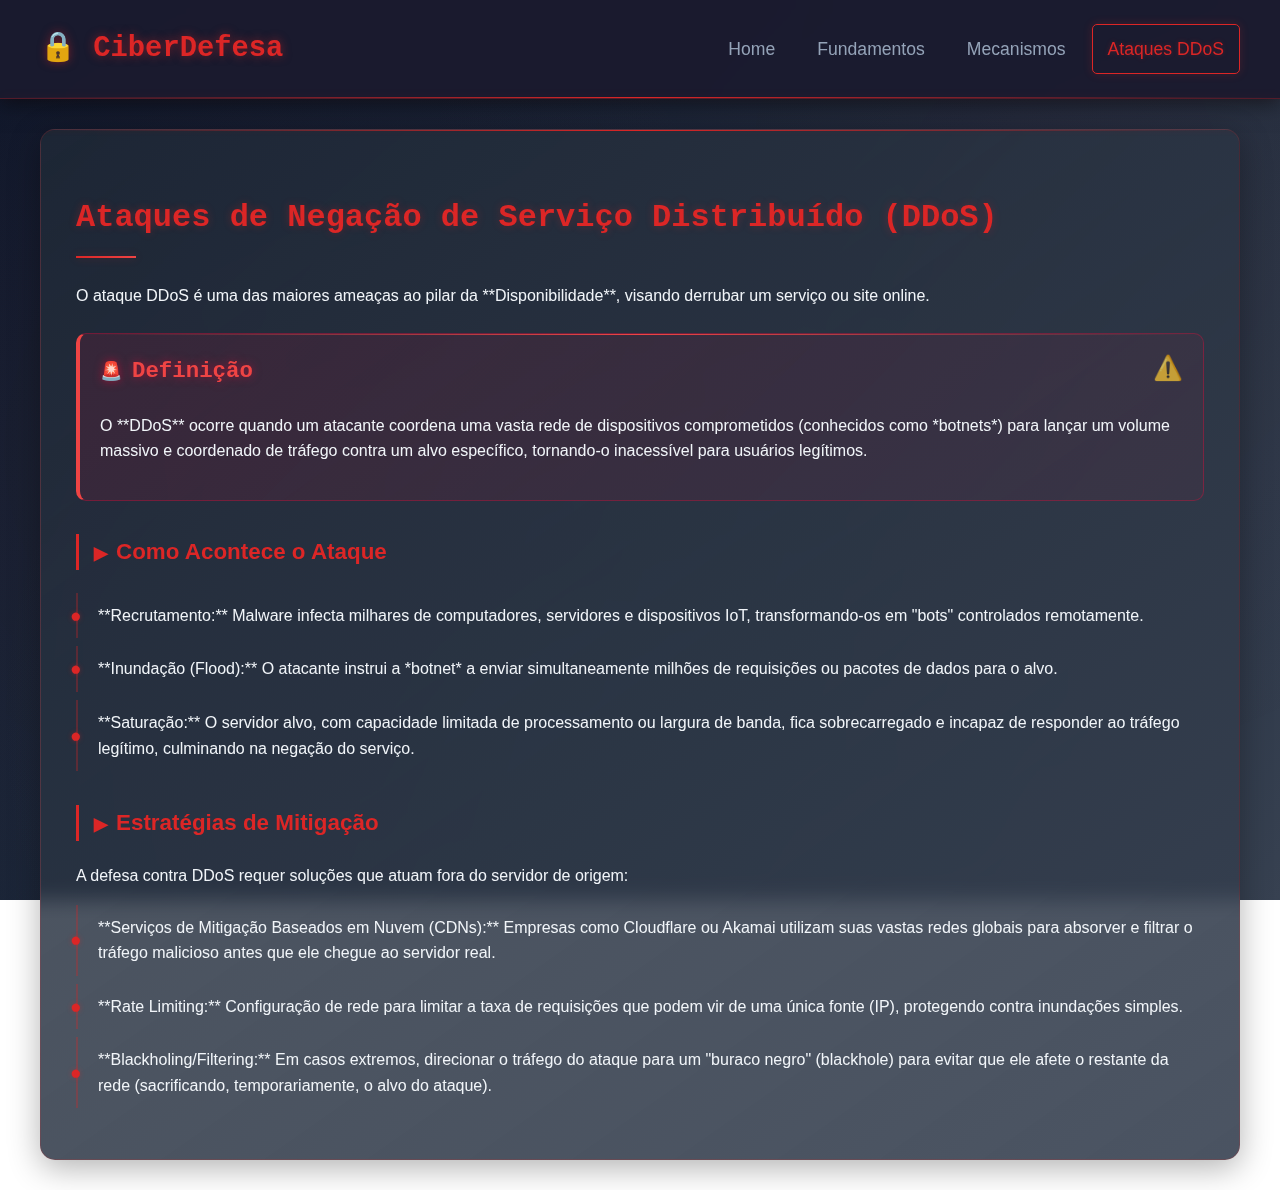
<file: ddos.html>
<!DOCTYPE html>
<html lang="pt-BR">
<head>
    <meta charset="UTF-8">
    <meta name="viewport" content="width=device-width, initial-scale=1.0">
    <title>🚨 DDoS | Cibersegurança</title>
    <link rel="stylesheet" href="style.css">
</head>
<body>

    <header>
        <div class="nav-container">
            <div class="logo"><a href="index.html">🔒 CiberDefesa</a></div>
            <nav>
                <a href="index.html">Home</a>
                <a href="fundamentos.html">Fundamentos</a>
                <a href="mecanismos.html">Mecanismos</a>
                <a href="ddos.html" class="active">Ataques DDoS</a>
            </nav>
        </div>
    </header>

    <div class="container">

        <section>
            <h2>Ataques de Negação de Serviço Distribuído (DDoS)</h2>
            <p>O ataque DDoS é uma das maiores ameaças ao pilar da **Disponibilidade**, visando derrubar um serviço ou site online.</p>

            <div class="alert-box">
                <h3>Definição</h3>
                <p>O **DDoS** ocorre quando um atacante coordena uma vasta rede de dispositivos comprometidos (conhecidos como *botnets*) para lançar um volume massivo e coordenado de tráfego contra um alvo específico, tornando-o inacessível para usuários legítimos.</p>
            </div>
            
            <h3>Como Acontece o Ataque</h3>
            <ul>
                <li>**Recrutamento:** Malware infecta milhares de computadores, servidores e dispositivos IoT, transformando-os em "bots" controlados remotamente.</li>
                <li>**Inundação (Flood):** O atacante instrui a *botnet* a enviar simultaneamente milhões de requisições ou pacotes de dados para o alvo.</li>
                <li>**Saturação:** O servidor alvo, com capacidade limitada de processamento ou largura de banda, fica sobrecarregado e incapaz de responder ao tráfego legítimo, culminando na negação do serviço.</li>
            </ul>

            <h3>Estratégias de Mitigação</h3>
            <p>A defesa contra DDoS requer soluções que atuam fora do servidor de origem:</p>
            <ul>
                <li>**Serviços de Mitigação Baseados em Nuvem (CDNs):** Empresas como Cloudflare ou Akamai utilizam suas vastas redes globais para absorver e filtrar o tráfego malicioso antes que ele chegue ao servidor real.</li>
                <li>**Rate Limiting:** Configuração de rede para limitar a taxa de requisições que podem vir de uma única fonte (IP), protegendo contra inundações simples.</li>
                <li>**Blackholing/Filtering:** Em casos extremos, direcionar o tráfego do ataque para um "buraco negro" (blackhole) para evitar que ele afete o restante da rede (sacrificando, temporariamente, o alvo do ataque).</li>
            </ul>
        </section>

    </div>

</body>
</html>
</file>
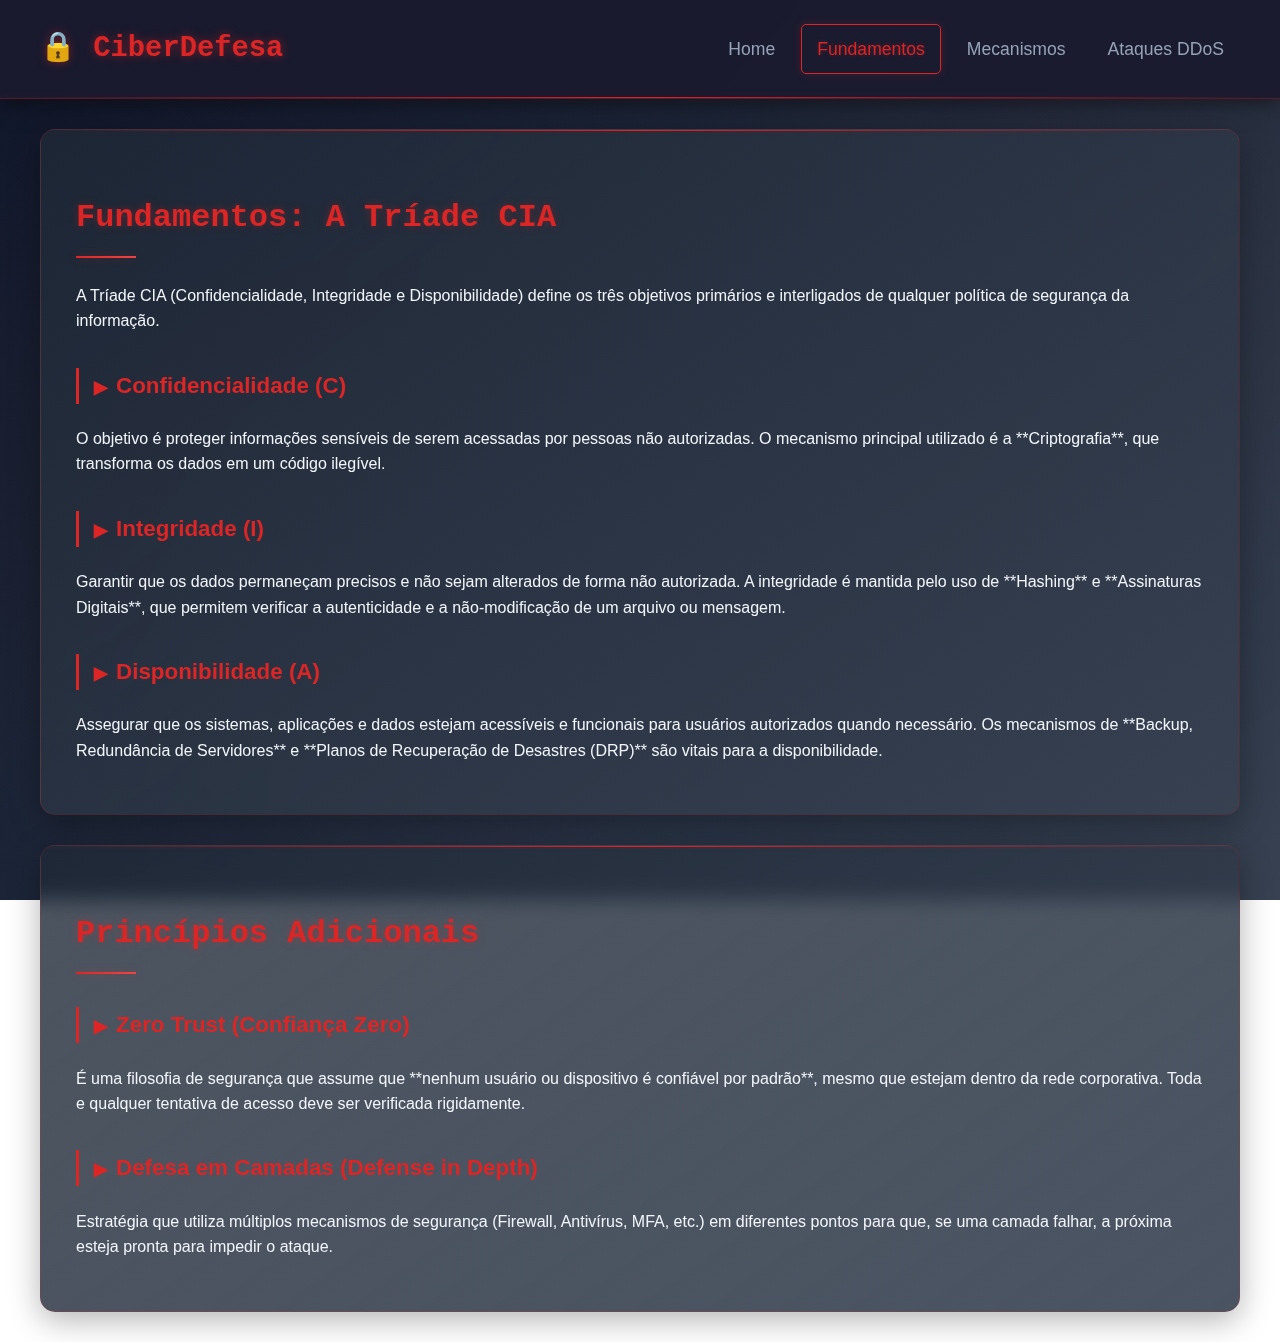
<file: fundamentos.html>
<!DOCTYPE html>
<html lang="pt-BR">
<head>
    <meta charset="UTF-8">
    <meta name="viewport" content="width=device-width, initial-scale=1.0">
    <title>📚 Fundamentos | Cibersegurança</title>
    <link rel="stylesheet" href="style.css">
</head>
<body>

    <header>
        <div class="nav-container">
            <div class="logo"><a href="index.html">🔒 CiberDefesa</a></div>
            <nav>
                <a href="index.html">Home</a>
                <a href="fundamentos.html" class="active">Fundamentos</a>
                <a href="mecanismos.html">Mecanismos</a>
                <a href="ddos.html">Ataques DDoS</a>
            </nav>
        </div>
    </header>

    <div class="container">

        <section>
            <h2>Fundamentos: A Tríade CIA</h2>
            <p>A Tríade CIA (Confidencialidade, Integridade e Disponibilidade) define os três objetivos primários e interligados de qualquer política de segurança da informação.</p>
            
            <h3>Confidencialidade (C)</h3>
            <p>O objetivo é proteger informações sensíveis de serem acessadas por pessoas não autorizadas. O mecanismo principal utilizado é a **Criptografia**, que transforma os dados em um código ilegível.</p>
            
            <h3>Integridade (I)</h3>
            <p>Garantir que os dados permaneçam precisos e não sejam alterados de forma não autorizada. A integridade é mantida pelo uso de **Hashing** e **Assinaturas Digitais**, que permitem verificar a autenticidade e a não-modificação de um arquivo ou mensagem.</p>

            <h3>Disponibilidade (A)</h3>
            <p>Assegurar que os sistemas, aplicações e dados estejam acessíveis e funcionais para usuários autorizados quando necessário. Os mecanismos de **Backup, Redundância de Servidores** e **Planos de Recuperação de Desastres (DRP)** são vitais para a disponibilidade.</p>
        </section>
        
        <section>
            <h2>Princípios Adicionais</h2>
            <h3>Zero Trust (Confiança Zero)</h3>
            <p>É uma filosofia de segurança que assume que **nenhum usuário ou dispositivo é confiável por padrão**, mesmo que estejam dentro da rede corporativa. Toda e qualquer tentativa de acesso deve ser verificada rigidamente.</p>
            
            <h3>Defesa em Camadas (Defense in Depth)</h3>
            <p>Estratégia que utiliza múltiplos mecanismos de segurança (Firewall, Antivírus, MFA, etc.) em diferentes pontos para que, se uma camada falhar, a próxima esteja pronta para impedir o ataque.</p>
        </section>

    </div>

</body>
</html>
</file>
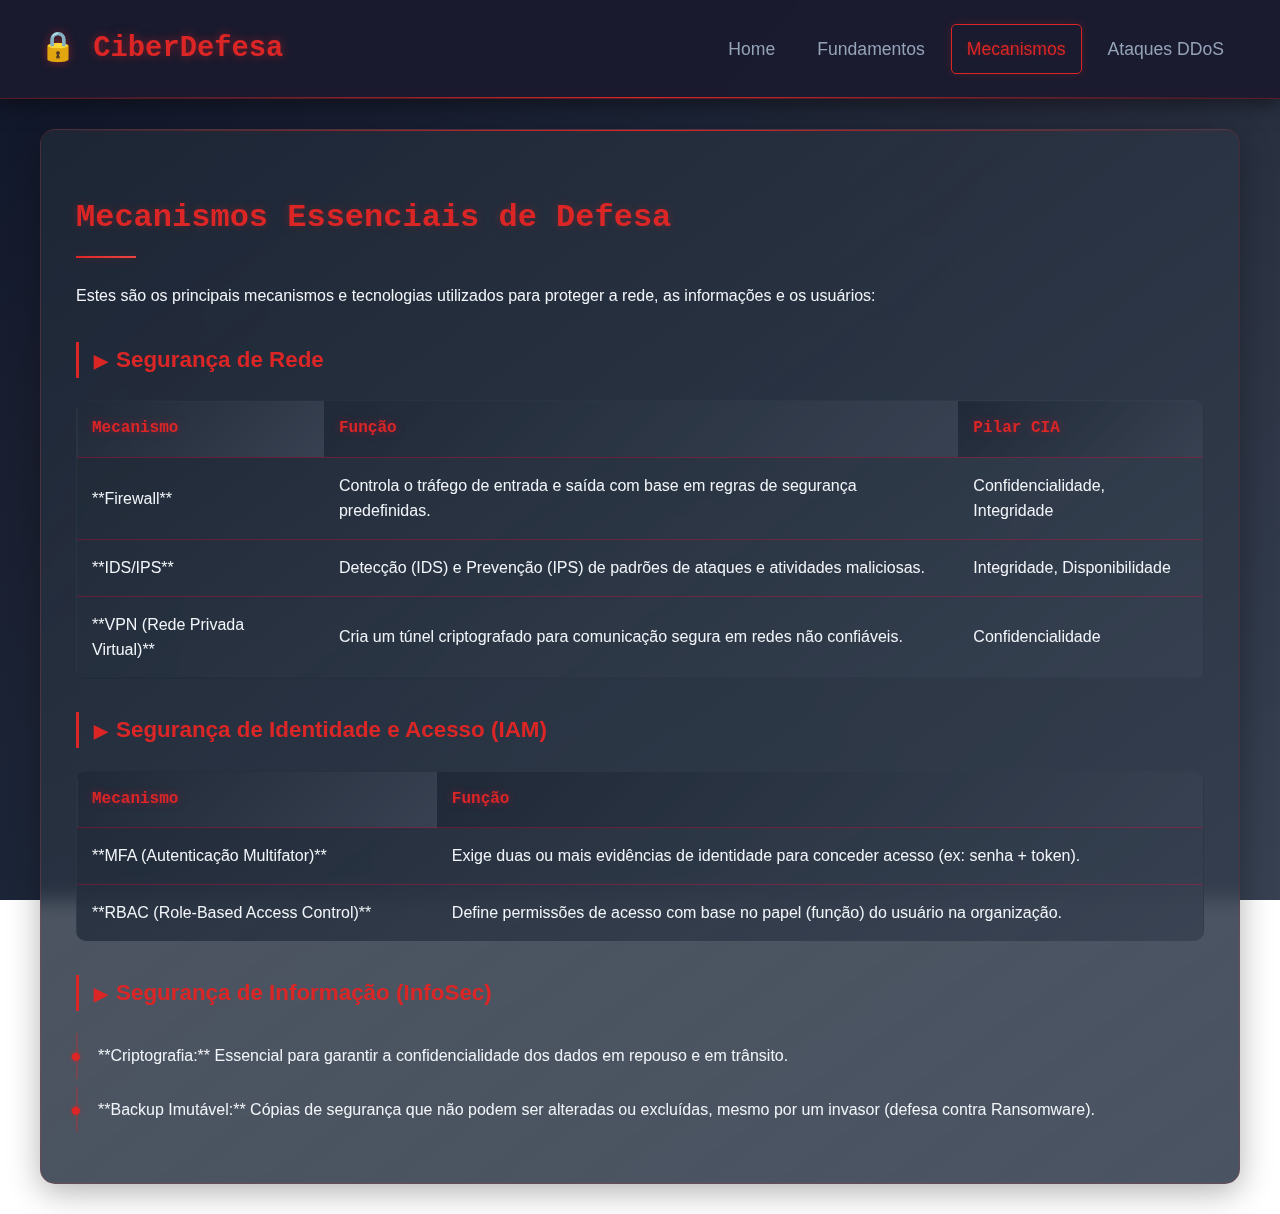
<file: mecanismos.html>
<!DOCTYPE html>
<html lang="pt-BR">
<head>
    <meta charset="UTF-8">
    <meta name="viewport" content="width=device-width, initial-scale=1.0">
    <title>🛡️ Mecanismos | Cibersegurança</title>
    <link rel="stylesheet" href="style.css">
</head>
<body>

    <header>
        <div class="nav-container">
            <div class="logo"><a href="index.html">🔒 CiberDefesa</a></div>
            <nav>
                <a href="index.html">Home</a>
                <a href="fundamentos.html">Fundamentos</a>
                <a href="mecanismos.html" class="active">Mecanismos</a>
                <a href="ddos.html">Ataques DDoS</a>
            </nav>
        </div>
    </header>

    <div class="container">

        <section>
            <h2>Mecanismos Essenciais de Defesa</h2>
            <p>Estes são os principais mecanismos e tecnologias utilizados para proteger a rede, as informações e os usuários:</p>
            
            <h3>Segurança de Rede</h3>
            <table>
                <tr>
                    <th>Mecanismo</th>
                    <th>Função</th>
                    <th>Pilar CIA</th>
                </tr>
                <tr>
                    <td>**Firewall**</td>
                    <td>Controla o tráfego de entrada e saída com base em regras de segurança predefinidas.</td>
                    <td>Confidencialidade, Integridade</td>
                </tr>
                <tr>
                    <td>**IDS/IPS**</td>
                    <td>Detecção (IDS) e Prevenção (IPS) de padrões de ataques e atividades maliciosas.</td>
                    <td>Integridade, Disponibilidade</td>
                </tr>
                <tr>
                    <td>**VPN (Rede Privada Virtual)**</td>
                    <td>Cria um túnel criptografado para comunicação segura em redes não confiáveis.</td>
                    <td>Confidencialidade</td>
                </tr>
            </table>

            <h3>Segurança de Identidade e Acesso (IAM)</h3>
            <table>
                <tr>
                    <th>Mecanismo</th>
                    <th>Função</th>
                </tr>
                <tr>
                    <td>**MFA (Autenticação Multifator)**</td>
                    <td>Exige duas ou mais evidências de identidade para conceder acesso (ex: senha + token).</td>
                </tr>
                <tr>
                    <td>**RBAC (Role-Based Access Control)**</td>
                    <td>Define permissões de acesso com base no papel (função) do usuário na organização.</td>
                </tr>
            </table>

            <h3>Segurança de Informação (InfoSec)</h3>
            <ul>
                <li>**Criptografia:** Essencial para garantir a confidencialidade dos dados em repouso e em trânsito.</li>
                <li>**Backup Imutável:** Cópias de segurança que não podem ser alteradas ou excluídas, mesmo por um invasor (defesa contra Ransomware).</li>
            </ul>
        </section>
        
    </div>

</body>
</html>
</file>
<file: style.css>
/* style.css - Tema Profissional Dark Red */
:root {
    --cor-principal: #dc2626; /* Vermelho elegante e profissional */
    --cor-secundaria: #1f2937; /* Cinza escuro neutro */
    --cor-terciaria: #374151; /* Cinza médio */
    --cor-fundo: #0f172a; /* Fundo dark neutro */
    --cor-fundo-claro: #1e293b;
    --cor-texto: #f1f5f9; /* Texto claro neutro */
    --cor-texto-secundario: #94a3b8;
    --cor-destaque: #ef4444; /* Vermelho suave para destaques */
    --cor-sucesso: #10b981; /* Verde profissional */
    --cor-warning: #f59e0b; /* Laranja profissional */
    --cor-accent: #f87171; /* Vermelho claro para acentos */
    --cor-neutro: #64748b; /* Cinza neutro */
    --cor-sombra: 0 8px 32px rgba(0, 0, 0, 0.3);
    --cor-sombra-hover: 0 12px 40px rgba(220, 38, 38, 0.15);
    --cor-borda-suave: 0 0 15px rgba(220, 38, 38, 0.3);
    --gradiente-principal: linear-gradient(135deg, #0f172a 0%, #1e293b 50%, #374151 100%);
    --gradiente-card: linear-gradient(145deg, rgba(31, 41, 55, 0.8) 0%, rgba(55, 65, 81, 0.9) 100%);
    --gradiente-red-suave: linear-gradient(135deg, #dc2626, #ef4444, #f87171);
}

@import url('https://fonts.googleapis.com/css2?family=Orbitron:wght@400;500;700;900&family=Rajdhani:wght@300;400;500;600;700&display=swap');

body {
    font-family: 'Rajdhani', 'Segoe UI', sans-serif;
    margin: 0;
    padding: 0;
    background: var(--gradiente-principal);
    background-attachment: fixed;
    color: var(--cor-texto);
    line-height: 1.6;
    overflow-x: hidden;
}

/* Efeito de partículas de fundo suave */
body::before {
    content: '';
    position: fixed;
    top: 0;
    left: 0;
    width: 100%;
    height: 100%;
    background: 
        radial-gradient(circle at 20% 50%, rgba(220, 38, 38, 0.04) 0%, transparent 50%),
        radial-gradient(circle at 80% 20%, rgba(239, 68, 68, 0.03) 0%, transparent 50%),
        radial-gradient(circle at 40% 80%, rgba(100, 116, 139, 0.05) 0%, transparent 50%);
    pointer-events: none;
    z-index: -1;
    animation: particleFloat 25s ease-in-out infinite;
}

@keyframes particleFloat {
    0%, 100% { transform: translate(0, 0) rotate(0deg); }
    33% { transform: translate(30px, -30px) rotate(120deg); }
    66% { transform: translate(-20px, 20px) rotate(240deg); }
}

/* --- Cabeçalho e Navegação (Header & Nav) --- */
header {
    background: rgba(26, 26, 46, 0.95);
    backdrop-filter: blur(10px);
    border-bottom: 1px solid rgba(220, 38, 38, 0.3);
    color: var(--cor-texto);
    padding: 1.5em 0;
    box-shadow: 0 4px 20px rgba(0, 0, 0, 0.5);
    position: sticky;
    top: 0;
    z-index: 1000;
}

header::before {
    content: '';
    position: absolute;
    bottom: 0;
    left: 0;
    right: 0;
    height: 1px;
    background: linear-gradient(90deg, transparent, var(--cor-principal), transparent);
    box-shadow: 0 0 10px rgba(220, 38, 38, 0.2);
}

.nav-container {
    max-width: 1200px;
    margin: 0 auto;
    display: flex;
    justify-content: space-between;
    align-items: center;
    padding: 0 20px;
}

.logo a {
    color: var(--cor-principal);
    text-decoration: none;
    font-family: 'Orbitron', monospace;
    font-size: 1.8em;
    font-weight: 700;
    text-shadow: 0 0 10px rgba(220, 38, 38, 0.5);
    transition: all 0.3s ease;
}

.logo a:hover {
    text-shadow: 0 0 15px rgba(220, 38, 38, 0.5);
    transform: scale(1.02);
    color: var(--cor-accent);
}

nav {
    display: flex;
    gap: 10px;
}

nav a {
    color: var(--cor-texto-secundario);
    text-decoration: none;
    font-family: 'Rajdhani', sans-serif;
    font-weight: 500;
    font-size: 1.1em;
    padding: 10px 15px;
    border-radius: 5px;
    border: 1px solid transparent;
    transition: all 0.3s ease;
    position: relative;
    overflow: hidden;
}

nav a::before {
    content: '';
    position: absolute;
    top: 0;
    left: -100%;
    width: 100%;
    height: 100%;
    background: linear-gradient(90deg, transparent, rgba(220, 38, 38, 0.15), transparent);
    transition: left 0.5s ease;
}

nav a:hover::before {
    left: 100%;
}

nav a:hover, nav a.active {
    color: var(--cor-principal);
    border-color: var(--cor-principal);
    box-shadow: 0 0 10px rgba(220, 38, 38, 0.2);
    text-shadow: 0 0 5px rgba(220, 38, 38, 0.3);
}

/* --- Conteúdo Principal (Main Content) --- */
.container {
    max-width: 1200px;
    margin: 30px auto;
    padding: 0 20px;
}

h1 {
    font-family: 'Orbitron', monospace;
    color: var(--cor-principal);
    text-shadow: 0 0 15px rgba(220, 38, 38, 0.4);
}

h2 {
    font-family: 'Orbitron', monospace;
    color: var(--cor-principal);
    font-size: 2em;
    padding-bottom: 15px;
    margin-bottom: 25px;
    position: relative;
    text-shadow: 0 0 8px rgba(220, 38, 38, 0.3);
}

h2::after {
    content: '';
    position: absolute;
    bottom: 0;
    left: 0;
    width: 60px;
    height: 2px;
    background: linear-gradient(90deg, var(--cor-principal), var(--cor-destaque));
    box-shadow: 0 0 8px rgba(220, 38, 38, 0.3);
}

h3 {
    font-family: 'Rajdhani', sans-serif;
    color: var(--cor-principal);
    margin-top: 1.5em;
    font-size: 1.4em;
    font-weight: 600;
    border-left: 3px solid var(--cor-principal);
    padding-left: 15px;
    position: relative;
}

h3::before {
    content: '▶';
    color: var(--cor-principal);
    margin-right: 8px;
    font-size: 0.8em;
}

section {
    background: var(--gradiente-card);
    backdrop-filter: blur(10px);
    border: 1px solid rgba(220, 38, 38, 0.2);
    padding: 35px;
    margin-bottom: 30px;
    border-radius: 15px;
    box-shadow: var(--cor-sombra);
    transition: all 0.3s ease;
    position: relative;
    overflow: hidden;
}

section::before {
    content: '';
    position: absolute;
    top: 0;
    left: 0;
    right: 0;
    height: 1px;
    background: linear-gradient(90deg, transparent, var(--cor-principal), transparent);
    box-shadow: 0 0 5px rgba(220, 38, 38, 0.2);
}

section:hover {
    transform: translateY(-5px);
    box-shadow: var(--cor-sombra-hover);
    border-color: var(--cor-principal);
}

/* --- Elementos Específicos --- */
/* Hero Panel Cyber - Estrutura principal */
.hero.cyber-panel {
    background: 
        url('assets/img/fundo-seguranca.jpg') center/cover,
        linear-gradient(135deg, rgba(15, 23, 42, 0.95) 0%, rgba(30, 41, 59, 0.98) 50%, rgba(31, 41, 55, 0.95) 100%);
    background-blend-mode: overlay;
    border: 1px solid rgba(220, 38, 38, 0.5);
    border-radius: 20px;
    margin-bottom: 40px;
    position: relative;
    overflow: hidden;
    padding: 0;
    min-height: 500px;
    box-shadow: 
        var(--cor-sombra),
        0 0 30px rgba(220, 38, 38, 0.15),
        inset 0 1px 0 rgba(220, 38, 38, 0.1);
}

/* Grid Layout do Hero */
.hero-grid {
    display: grid;
    grid-template-areas: 
        "status content monitor"
        "status content monitor";
    grid-template-columns: 200px 1fr 250px;
    grid-template-rows: 1fr 1fr;
    height: 100%;
    min-height: 500px;
    position: relative;
    z-index: 10;
}

/* Indicadores de Status */
.status-indicators {
    grid-area: status;
    padding: 30px 20px;
    border-right: 1px solid rgba(220, 38, 38, 0.3);
    background: linear-gradient(180deg, rgba(220, 38, 38, 0.05), transparent);
}

.indicator {
    display: flex;
    align-items: center;
    gap: 10px;
    margin-bottom: 20px;
    font-family: 'Rajdhani', monospace;
    font-size: 0.9em;
    font-weight: 600;
}

.indicator .dot {
    width: 12px;
    height: 12px;
    border-radius: 50%;
    position: relative;
}

.indicator.active .dot {
    background: var(--cor-principal);
    box-shadow: 0 0 12px rgba(220, 38, 38, 0.5);
    animation: pulse 2s infinite;
}

.indicator.scanning .dot {
    background: var(--cor-warning);
    box-shadow: 0 0 12px rgba(245, 158, 11, 0.5);
    animation: pulse 1.5s infinite;
}

.indicator.secure .dot {
    background: var(--cor-sucesso);
    box-shadow: 0 0 12px rgba(16, 185, 129, 0.5);
    animation: pulse 3s infinite;
}

@keyframes pulse {
    0%, 100% { transform: scale(1); opacity: 1; }
    50% { transform: scale(1.2); opacity: 0.7; }
}

.indicator .label {
    color: var(--cor-texto-secundario);
    letter-spacing: 1px;
    font-size: 0.8em;
}

/* Conteúdo Principal */
.hero-content {
    grid-area: content;
    display: flex;
    flex-direction: column;
    justify-content: center;
    align-items: center;
    padding: 40px 30px;
    text-align: center;
}

.title-container {
    margin-bottom: 30px;
}

.title-prefix {
    font-family: 'Orbitron', monospace;
    color: var(--cor-warning);
    font-size: 0.9em;
    font-weight: 400;
    letter-spacing: 2px;
    margin-bottom: 10px;
    opacity: 0.8;
}

.cyber-title.glitch-effect {
    font-size: 2.8em;
    margin-bottom: 15px;
    position: relative;
}

.glitch-effect::before,
.glitch-effect::after {
    content: "MECANISMOS DE SEGURANÇA";
    position: absolute;
    top: 0;
    left: 0;
    width: 100%;
    height: 100%;
}

.glitch-effect::before {
    animation: glitch-1 2s infinite;
    color: var(--cor-destaque);
    z-index: -1;
}

.glitch-effect::after {
    animation: glitch-2 2s infinite;
    color: var(--cor-accent);
    z-index: -2;
}

@keyframes glitch-1 {
    0%, 100% { transform: translate(0); }
    20% { transform: translate(-2px, 2px); }
    40% { transform: translate(-2px, -2px); }
    60% { transform: translate(2px, 2px); }
    80% { transform: translate(2px, -2px); }
}

@keyframes glitch-2 {
    0%, 100% { transform: translate(0); }
    20% { transform: translate(2px, 2px); }
    40% { transform: translate(2px, -2px); }
    60% { transform: translate(-2px, 2px); }
    80% { transform: translate(-2px, -2px); }
}

.subtitle-container {
    display: flex;
    align-items: center;
    justify-content: center;
    gap: 10px;
    margin-bottom: 30px;
}

.typing-cursor {
    color: var(--cor-principal);
    font-family: 'Orbitron', monospace;
    font-size: 1.5em;
    animation: blink 1s infinite;
}

@keyframes blink {
    0%, 50% { opacity: 1; }
    51%, 100% { opacity: 0; }
}

.typing-text {
    font-size: 1.4em;
    color: var(--cor-texto-secundario);
    font-weight: 300;
    margin: 0;
}

/* Painel de Informações */
.info-panel {
    background: rgba(0, 0, 0, 0.3);
    border: 1px solid rgba(220, 38, 38, 0.3);
    border-radius: 10px;
    padding: 20px;
    margin-bottom: 30px;
    min-width: 400px;
    box-shadow: inset 0 0 15px rgba(220, 38, 38, 0.05);
}

.info-line {
    display: flex;
    justify-content: space-between;
    margin-bottom: 10px;
    font-family: 'Rajdhani', monospace;
}

.info-label {
    color: var(--cor-principal);
    font-weight: 600;
    letter-spacing: 1px;
}

.info-value {
    color: var(--cor-texto);
    font-weight: 400;
}

.access-granted {
    color: var(--cor-sucesso) !important;
    text-shadow: 0 0 5px var(--cor-sucesso);
    animation: pulse 3s infinite;
}

/* Botão de Acesso Cyber */
.cyber-access-btn {
    position: relative;
    display: inline-block;
    text-decoration: none;
    padding: 0;
}

.btn-border {
    position: absolute;
    top: 0;
    left: 0;
    right: 0;
    bottom: 0;
    border: 2px solid var(--cor-principal);
    border-radius: 10px;
    background: linear-gradient(135deg, rgba(220, 38, 38, 0.1), rgba(220, 38, 38, 0.05));
    transition: all 0.3s ease;
}

.btn-content {
    position: relative;
    display: flex;
    align-items: center;
    gap: 15px;
    padding: 18px 30px;
    font-family: 'Orbitron', monospace;
    font-weight: 600;
    color: var(--cor-texto);
    font-size: 1.1em;
    letter-spacing: 2px;
    z-index: 1;
}

.btn-icon {
    font-size: 1.3em;
    filter: drop-shadow(0 0 5px var(--cor-principal));
}

.btn-arrow {
    color: var(--cor-principal);
    transition: transform 0.3s ease;
}

.cyber-access-btn:hover .btn-border {
    box-shadow: 
        0 0 25px rgba(220, 38, 38, 0.4),
        inset 0 0 15px rgba(220, 38, 38, 0.1);
    transform: scale(1.03);
    border-color: var(--cor-accent);
}

.cyber-access-btn:hover .btn-arrow {
    transform: translateX(5px);
}

/* Monitor do Sistema */
.system-monitor {
    grid-area: monitor;
    padding: 30px 20px;
    border-left: 1px solid rgba(220, 38, 38, 0.3);
    background: linear-gradient(180deg, rgba(220, 38, 38, 0.05), transparent);
}

.monitor-title {
    font-family: 'Orbitron', monospace;
    color: var(--cor-principal);
    font-size: 0.9em;
    font-weight: 600;
    letter-spacing: 1px;
    margin-bottom: 20px;
    text-align: center;
}

.monitor-stats {
    display: flex;
    flex-direction: column;
    gap: 15px;
}

.stat {
    display: flex;
    flex-direction: column;
    gap: 5px;
}

.stat-label {
    font-family: 'Rajdhani', monospace;
    font-size: 0.8em;
    color: var(--cor-texto-secundario);
    font-weight: 600;
}

.stat-bar {
    width: 100%;
    height: 8px;
    background: rgba(0, 0, 0, 0.5);
    border-radius: 4px;
    overflow: hidden;
    border: 1px solid rgba(100, 116, 139, 0.3);
}

.stat-fill {
    height: 100%;
    border-radius: 3px;
    animation: fillBar 2s ease-out;
}

.stat-fill.protection {
    width: 98%;
    background: linear-gradient(90deg, var(--cor-principal), var(--cor-accent));
    box-shadow: 0 0 8px rgba(220, 38, 38, 0.4);
}

.stat-fill.integrity {
    width: 100%;
    background: linear-gradient(90deg, var(--cor-sucesso), #22c55e);
    box-shadow: 0 0 8px rgba(16, 185, 129, 0.4);
}

.stat-fill.availability {
    width: 95%;
    background: linear-gradient(90deg, var(--cor-warning), #f59e0b);
    box-shadow: 0 0 8px rgba(245, 158, 11, 0.4);
}

@keyframes fillBar {
    from { width: 0; }
}

.stat-value {
    font-family: 'Orbitron', monospace;
    color: var(--cor-principal);
    font-size: 0.9em;
    font-weight: 600;
    text-align: right;
}

/* Efeitos Visuais */
.scan-line {
    position: absolute;
    top: 0;
    left: 0;
    width: 100%;
    height: 2px;
    background: linear-gradient(90deg, transparent, var(--cor-principal), transparent);
    animation: scanHorizontal 4s linear infinite;
    z-index: 5;
    box-shadow: 0 0 10px rgba(220, 38, 38, 0.4);
}

@keyframes scanHorizontal {
    0% { transform: translateX(-100%); }
    100% { transform: translateX(100%); }
}

.data-stream {
    position: absolute;
    top: 0;
    right: 0;
    width: 100%;
    height: 100%;
    pointer-events: none;
    z-index: 1;
}

.stream-line {
    position: absolute;
    width: 1px;
    height: 100%;
    background: linear-gradient(180deg, transparent, rgba(220, 38, 38, 0.3), transparent);
    animation: streamFlow 6s linear infinite;
}

.stream-line:nth-child(1) {
    right: 20%;
    animation-delay: 0s;
}

.stream-line:nth-child(2) {
    right: 50%;
    animation-delay: 1s;
}

.stream-line:nth-child(3) {
    right: 80%;
    animation-delay: 2s;
}

@keyframes streamFlow {
    0% { transform: translateY(-100%); opacity: 0; }
    50% { opacity: 1; }
    100% { transform: translateY(100%); opacity: 0; }
}

.hero h1,
.cyber-title {
    font-family: 'Orbitron', monospace;
    font-size: 3.5em;
    font-weight: 900;
    margin-bottom: 15px;
    text-shadow: 
        0 0 20px rgba(220, 38, 38, 0.8),
        0 0 40px rgba(220, 38, 38, 0.4),
        2px 2px 4px rgba(0, 0, 0, 0.8);
    animation: heroGlow 3s ease-in-out infinite alternate;
    letter-spacing: 3px;
    text-transform: uppercase;
}

.cyber-title {
    background: linear-gradient(45deg, var(--cor-principal), #ffffff, var(--cor-accent));
    background-size: 200% 200%;
    -webkit-background-clip: text;
    -webkit-text-fill-color: transparent;
    background-clip: text;
    animation: cyberpunk 6s ease-in-out infinite, heroGlow 4s ease-in-out infinite alternate;
}

@keyframes cyberpunk {
    0%, 100% { background-position: 0% 50%; }
    50% { background-position: 100% 50%; }
}

.highlight {
    color: var(--cor-principal);
    font-weight: 600;
    text-shadow: 0 0 5px rgba(220, 38, 38, 0.5);
}

@keyframes heroGlow {
    from { text-shadow: 0 0 15px rgba(220, 38, 38, 0.4), 0 0 30px rgba(220, 38, 38, 0.2), 2px 2px 4px rgba(0, 0, 0, 0.8); }
    to { text-shadow: 0 0 25px rgba(220, 38, 38, 0.6), 0 0 50px rgba(220, 38, 38, 0.3), 2px 2px 4px rgba(0, 0, 0, 0.8); }
}

.hero h2 {
    font-family: 'Rajdhani', sans-serif;
    font-size: 2.2em;
    font-weight: 300;
    margin-bottom: 25px;
    color: var(--cor-texto-secundario);
    text-shadow: 0 0 10px rgba(220, 38, 38, 0.3);
}

.hero h2::after {
    display: none;
}

.hero p {
    font-family: 'Rajdhani', sans-serif;
    font-size: 1.3em;
    font-weight: 400;
    margin-bottom: 15px;
    color: var(--cor-texto);
    text-shadow: 1px 1px 2px rgba(0, 0, 0, 0.7);
}

.cta-button {
    background: linear-gradient(135deg, var(--cor-principal), var(--cor-destaque));
    color: white;
    padding: 18px 40px;
    text-decoration: none;
    border-radius: 50px;
    font-family: 'Orbitron', monospace;
    font-weight: 600;
    font-size: 1.1em;
    border: 2px solid var(--cor-principal);
    box-shadow: 
        0 0 15px rgba(220, 38, 38, 0.3),
        inset 0 1px 0 rgba(255, 255, 255, 0.2);
    transition: all 0.4s ease;
    position: relative;
    overflow: hidden;
    text-transform: uppercase;
    letter-spacing: 2px;
    display: inline-flex;
    align-items: center;
    gap: 10px;
}

.cta-button span {
    font-size: 1.2em;
    filter: drop-shadow(0 0 5px rgba(255, 255, 255, 0.8));
}

.cta-button::before {
    content: '';
    position: absolute;
    top: 0;
    left: -100%;
    width: 100%;
    height: 100%;
    background: linear-gradient(90deg, transparent, rgba(255, 255, 255, 0.2), transparent);
    transition: left 0.5s ease;
}

.cta-button::after {
    content: '';
    position: absolute;
    top: 50%;
    left: 50%;
    width: 0;
    height: 0;
    border-radius: 50%;
    background: rgba(255, 255, 255, 0.2);
    transform: translate(-50%, -50%);
    transition: all 0.4s ease;
}

.cta-button:hover::before {
    left: 100%;
}

.cta-button:hover::after {
    width: 300px;
    height: 300px;
}

.cta-button:hover {
    transform: translateY(-5px) scale(1.08);
    box-shadow: 
        0 0 40px rgba(220, 38, 38, 1),
        0 15px 30px rgba(0, 0, 0, 0.4),
        inset 0 2px 0 rgba(255, 255, 255, 0.4);
    text-shadow: 0 0 15px rgba(255, 255, 255, 1);
    border-color: #ffffff;
}

/* Listas */
ul {
    list-style: none;
    padding-left: 0;
}

ul li {
    position: relative;
    padding: 10px 0 10px 30px;
    margin-bottom: 8px;
    border-left: 2px solid rgba(220, 38, 38, 0.3);
    padding-left: 20px;
    transition: all 0.3s ease;
}

ul li::before {
    content: '●';
    color: var(--cor-principal);
    position: absolute;
    left: -8px;
    top: 50%;
    transform: translateY(-50%);
    font-size: 1.2em;
    text-shadow: 0 0 5px rgba(220, 38, 38, 0.4);
}

ul li:hover {
    border-left-color: var(--cor-principal);
    padding-left: 25px;
    color: var(--cor-principal);
}

/* Topics Grid Professional */
.topics-grid {
    display: grid;
    grid-template-columns: repeat(auto-fit, minmax(300px, 1fr));
    gap: 30px;
    margin-top: 40px;
}

.topic-card {
    background: var(--gradiente-card);
    border: 1px solid rgba(220, 38, 38, 0.2);
    border-radius: 16px;
    padding: 0;
    transition: all 0.4s ease;
    position: relative;
    overflow: hidden;
    box-shadow: var(--cor-sombra);
}

.topic-card::before {
    content: '';
    position: absolute;
    top: 0;
    left: 0;
    right: 0;
    height: 2px;
    background: linear-gradient(90deg, var(--cor-principal), var(--cor-destaque), var(--cor-accent));
    transition: all 0.3s ease;
}

.topic-card:hover {
    transform: translateY(-8px);
    border-color: var(--cor-principal);
    box-shadow: var(--cor-sombra-hover);
}

.topic-card:hover::before {
    height: 4px;
    box-shadow: 0 0 15px rgba(220, 38, 38, 0.5);
}

/* Card Header */
.card-header {
    padding: 25px 25px 15px;
    border-bottom: 1px solid rgba(220, 38, 38, 0.1);
    background: linear-gradient(135deg, rgba(220, 38, 38, 0.05), transparent);
}

.card-icon {
    font-size: 2.5em;
    margin-bottom: 10px;
    filter: drop-shadow(0 0 10px rgba(220, 38, 38, 0.3));
}

.card-header h3 {
    color: var(--cor-principal);
    font-family: 'Orbitron', monospace;
    font-size: 1.3em;
    font-weight: 600;
    margin: 0 0 10px 0;
    border: none !important;
    padding-left: 0 !important;
}

.card-header h3::before {
    display: none;
}

.card-status {
    display: inline-block;
    padding: 4px 12px;
    border-radius: 20px;
    font-family: 'Rajdhani', monospace;
    font-size: 0.8em;
    font-weight: 600;
    letter-spacing: 1px;
    text-transform: uppercase;
}

.security-concepts .card-status {
    background: rgba(16, 185, 129, 0.2);
    color: var(--cor-sucesso);
    border: 1px solid rgba(16, 185, 129, 0.3);
}

.security-tools .card-status {
    background: rgba(220, 38, 38, 0.2);
    color: var(--cor-principal);
    border: 1px solid rgba(220, 38, 38, 0.3);
}

.threat-analysis .card-status {
    background: rgba(245, 158, 11, 0.2);
    color: var(--cor-warning);
    border: 1px solid rgba(245, 158, 11, 0.3);
}

/* Card Content */
.card-content {
    padding: 20px 25px;
}

.card-content p {
    color: var(--cor-texto);
    line-height: 1.6;
    margin-bottom: 20px;
    font-family: 'Rajdhani', sans-serif;
    font-size: 1.1em;
}

.card-features {
    list-style: none;
    padding: 0;
    margin: 0;
}

.card-features li {
    padding: 8px 0 8px 25px;
    margin-bottom: 5px;
    position: relative;
    color: var(--cor-texto-secundario);
    font-family: 'Rajdhani', sans-serif;
    font-weight: 500;
    border-left: 2px solid rgba(220, 38, 38, 0.2);
    padding-left: 15px;
}

.card-features li::before {
    content: '▶';
    position: absolute;
    left: -8px;
    color: var(--cor-principal);
    font-size: 0.8em;
    text-shadow: 0 0 5px rgba(220, 38, 38, 0.3);
}

/* Card Footer */
.card-footer {
    padding: 0 25px 25px;
}

.card-btn {
    display: inline-block;
    padding: 12px 24px;
    background: linear-gradient(135deg, rgba(220, 38, 38, 0.1), rgba(239, 68, 68, 0.1));
    border: 1px solid rgba(220, 38, 38, 0.3);
    border-radius: 8px;
    color: var(--cor-principal);
    text-decoration: none;
    font-family: 'Orbitron', monospace;
    font-weight: 600;
    font-size: 0.9em;
    letter-spacing: 1px;
    text-transform: uppercase;
    transition: all 0.3s ease;
    position: relative;
    overflow: hidden;
}

.card-btn::before {
    content: '';
    position: absolute;
    top: 0;
    left: -100%;
    width: 100%;
    height: 100%;
    background: linear-gradient(90deg, transparent, rgba(220, 38, 38, 0.1), transparent);
    transition: left 0.5s ease;
}

.card-btn:hover::before {
    left: 100%;
}

.card-btn:hover {
    background: linear-gradient(135deg, rgba(220, 38, 38, 0.2), rgba(239, 68, 68, 0.2));
    border-color: var(--cor-principal);
    color: var(--cor-accent);
    text-shadow: 0 0 5px rgba(220, 38, 38, 0.4);
    transform: translateY(-2px);
    box-shadow: 0 5px 15px rgba(220, 38, 38, 0.2);
}

/* Tabela */
table {
    width: 100%;
    border-collapse: collapse;
    margin-top: 20px;
    background: var(--gradiente-card);
    border-radius: 10px;
    overflow: hidden;
    border: 1px solid rgba(220, 38, 38, 0.3);
}

th, td {
    padding: 15px;
    text-align: left;
    border-bottom: 1px solid rgba(255, 0, 64, 0.3);
}

th {
    background: linear-gradient(135deg, var(--cor-secundaria), var(--cor-terciaria));
    color: var(--cor-principal);
    font-family: 'Orbitron', monospace;
    font-weight: 600;
    text-shadow: 0 0 8px rgba(255, 0, 64, 0.4);
}

tr:hover {
    background: rgba(255, 0, 64, 0.08);
}

/* Box de Alerta */
.alert-box {
    background: linear-gradient(135deg, rgba(255, 7, 58, 0.1), rgba(255, 7, 58, 0.05));
    border: 1px solid rgba(255, 7, 58, 0.3);
    border-left: 4px solid var(--cor-destaque);
    padding: 20px;
    margin: 25px 0;
    border-radius: 10px;
    position: relative;
    overflow: hidden;
}

.alert-box::before {
    content: '⚠️';
    position: absolute;
    top: 15px;
    right: 20px;
    font-size: 1.5em;
    opacity: 0.7;
}

.alert-box::after {
    content: '';
    position: absolute;
    top: 0;
    left: 0;
    right: 0;
    height: 1px;
    background: linear-gradient(90deg, transparent, var(--cor-destaque), transparent);
}

.alert-box h3 {
    color: var(--cor-destaque);
    margin-top: 0;
    border: none !important;
    padding-left: 0 !important;
    font-family: 'Orbitron', monospace;
    text-shadow: 0 0 10px rgba(255, 7, 58, 0.5);
}

.alert-box h3::before {
    content: '🚨';
    margin-right: 10px;
}

/* Elementos tecnológicos adicionais */
.tech-border {
    position: relative;
    border: 1px solid rgba(220, 38, 38, 0.3);
    border-radius: 10px;
}

.tech-border::before,
.tech-border::after {
    content: '';
    position: absolute;
    width: 20px;
    height: 20px;
    border: 2px solid var(--cor-principal);
}

.tech-border::before {
    top: -1px;
    left: -1px;
    border-right: none;
    border-bottom: none;
}

.tech-border::after {
    bottom: -1px;
    right: -1px;
    border-left: none;
    border-top: none;
}

/* Efeito de typing */
.typing-effect {
    overflow: hidden;
    border-right: 2px solid var(--cor-principal);
    white-space: nowrap;
    animation: typing 4s steps(40, end), blink-caret 0.75s step-end infinite;
}

@keyframes typing {
    from { width: 0; }
    to { width: 100%; }
}

@keyframes blink-caret {
    from, to { border-color: transparent; }
    50% { border-color: var(--cor-principal); }
}

/* Scrollbar customizada */
::-webkit-scrollbar {
    width: 8px;
}

::-webkit-scrollbar-track {
    background: var(--cor-fundo);
}

::-webkit-scrollbar-thumb {
    background: var(--gradiente-red-neon);
    border-radius: 4px;
    box-shadow: 0 0 10px rgba(255, 0, 64, 0.3);
}

::-webkit-scrollbar-thumb:hover {
    background: linear-gradient(180deg, var(--cor-destaque), var(--cor-accent));
    box-shadow: 0 0 15px rgba(220, 38, 38, 0.4);
}

/* Responsividade aprimorada */
@media (max-width: 1200px) {
    .hero-grid {
        grid-template-areas: 
            "status content"
            "monitor monitor";
        grid-template-columns: 180px 1fr;
        grid-template-rows: auto auto;
    }
    
    .system-monitor {
        border-left: none;
        border-top: 1px solid rgba(220, 38, 38, 0.3);
        padding: 20px;
    }
    
    .topics-grid {
        grid-template-columns: repeat(auto-fit, minmax(280px, 1fr));
        gap: 25px;
    }
    
    .monitor-stats {
        flex-direction: row;
        justify-content: space-around;
    }
    
    .stat {
        flex: 1;
        margin: 0 10px;
    }
}

@media (max-width: 768px) {
    .hero-grid {
        grid-template-areas: 
            "content"
            "status"
            "monitor";
        grid-template-columns: 1fr;
        grid-template-rows: auto auto auto;
    }
    
    .status-indicators {
        border-right: none;
        border-bottom: 1px solid rgba(220, 38, 38, 0.3);
        padding: 20px;
        display: flex;
        justify-content: space-around;
    }
    
    .topics-grid {
        grid-template-columns: 1fr;
        gap: 20px;
    }
    
    .card-header {
        padding: 20px 20px 10px;
    }
    
    .card-content {
        padding: 15px 20px;
    }
    
    .card-footer {
        padding: 0 20px 20px;
    }
    
    .indicator {
        margin-bottom: 0;
        flex-direction: column;
        text-align: center;
        gap: 5px;
    }
    
    .cyber-title.glitch-effect {
        font-size: 2em;
    }
    
    .typing-text {
        font-size: 1.2em;
    }
    
    .info-panel {
        min-width: auto;
        width: 100%;
    }
    
    .info-line {
        flex-direction: column;
        gap: 5px;
    }
    
    .btn-content {
        padding: 15px 25px;
        font-size: 1em;
    }
    
    nav {
        flex-direction: column;
        gap: 5px;
    }
    
    .nav-container {
        flex-direction: column;
        padding: 10px;
    }
    
    section {
        padding: 20px;
        margin-bottom: 20px;
    }
}

@media (max-width: 480px) {
    .cyber-title.glitch-effect {
        font-size: 1.6em;
    }
    
    .hero.cyber-panel {
        min-height: auto;
        margin: 10px;
        border-radius: 15px;
    }
    
    .hero-content {
        padding: 20px 15px;
    }
    
    .title-prefix {
        font-size: 0.8em;
    }
    
    .info-panel {
        padding: 15px;
    }
    
    .btn-content {
        gap: 10px;
        letter-spacing: 1px;
    }
}

/* --- Rodapé (Footer) --- */
footer {
    text-align: center;
    padding: 30px 20px;
    background: linear-gradient(135deg, var(--cor-secundaria), var(--cor-terciaria));
    color: var(--cor-texto-secundario);
    margin-top: 50px;
    font-family: 'Rajdhani', sans-serif;
    font-size: 1em;
    border-top: 1px solid rgba(220, 38, 38, 0.3);
    position: relative;
}

footer::before {
    content: '';
    position: absolute;
    top: 0;
    left: 0;
    right: 0;
    height: 2px;
    background: var(--gradiente-red-neon);
    box-shadow: 0 0 15px rgba(255, 0, 64, 0.4);
}
</file>
